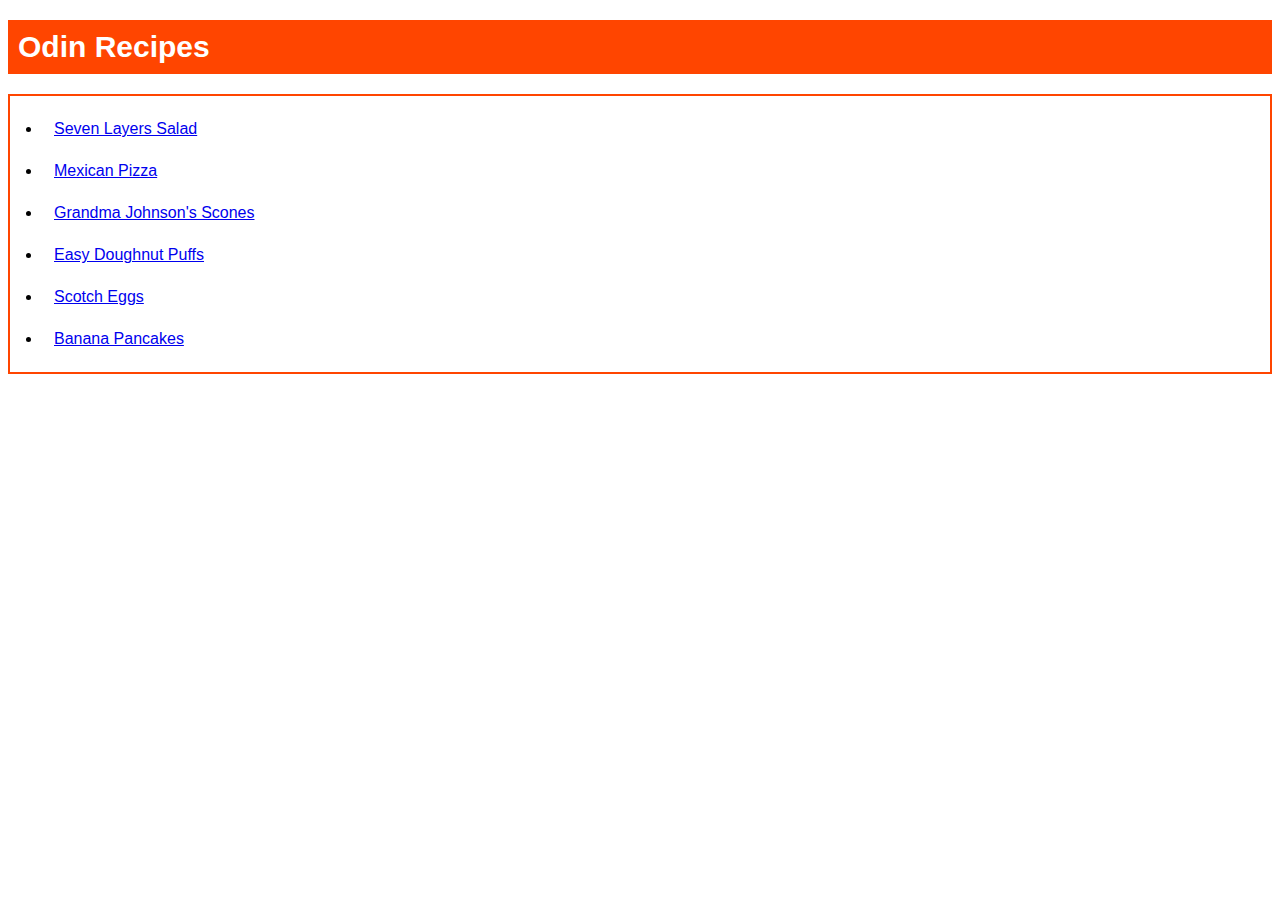
<file: index.html>
<!DOCTYPE html>
<html lang="en">
<head>
    <meta charset="UTF-8">
    <meta name="viewport" content="width=device-width, initial-scale=1.0">
    <title>Odin-recipes</title>

    <!-- css link -->
    <link rel="stylesheet" href="./CSS/homepage-styles.css">
</head>
<body>
    <h1>Odin Recipes</h1>

    <ul>
        <li>
            <a href="./recipes/seven-layer-salad.html">Seven Layers Salad</a>
        </li>
        <li>
            <a href="./recipes/mexican-pizza.html">Mexican Pizza</a>
        </li>
        <li>
            <a href="./recipes/grandma-johnson-scones.html">Grandma Johnson's Scones</a>
        </li>
        <li>
            <a href="./recipes/easy-doughnut-puffs.html">Easy Doughnut Puffs</a>
        </li>
        <li>
            <a href="./recipes/scotch-eggs.html">Scotch Eggs</a>
        </li>
        <li>
            <a href="./recipes/banana-pancakes.html">Banana Pancakes</a>
        </li>
    </ul>
</body>
</html>
</file>
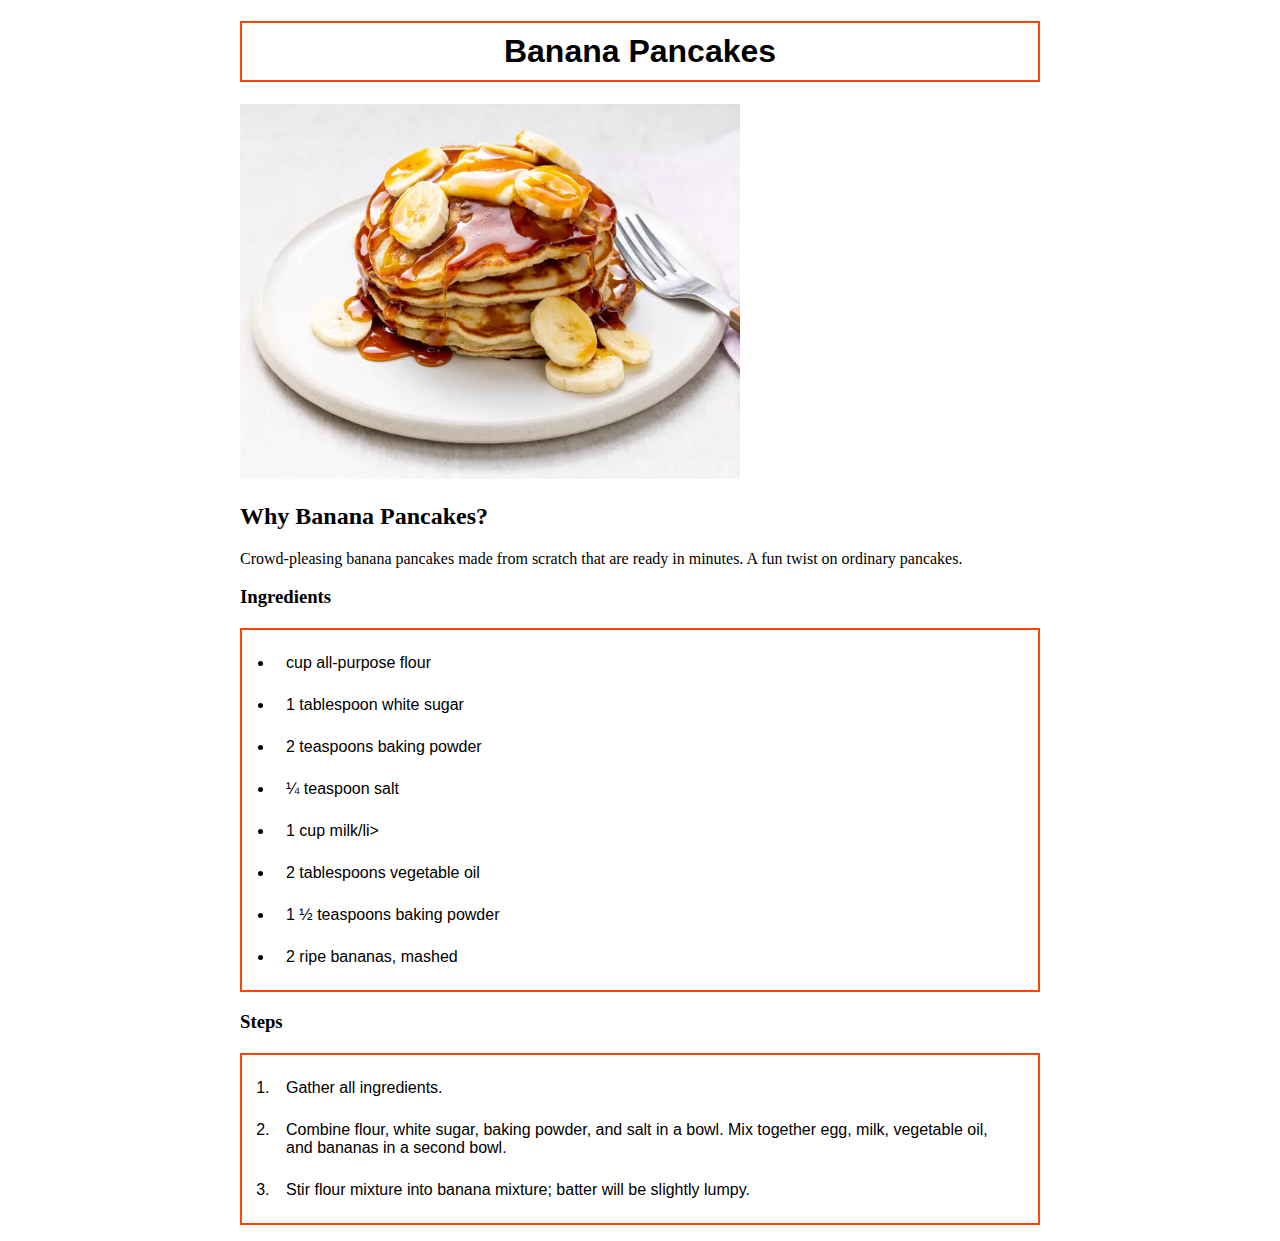
<file: recipes/banana-pancakes.html>
<!DOCTYPE html>
<html lang="en">
<head>
    <meta charset="UTF-8">
    <meta name="viewport" content="width=device-width, initial-scale=1.0">
    <title>Banana Pancakes Recipe</title>

    <link rel="stylesheet" href="../CSS/recipe-styles.css">
</head>
<body>
    <h1>Banana Pancakes</h1>

    <img src="./images/banana-pancakes.webp" alt="banana-pancakes picture" width="683" height="512">

    <!-- description header -->
    <h2>Why Banana Pancakes?</h2>
    <p>
        Crowd-pleasing banana pancakes made from scratch that are ready in minutes. A fun twist on ordinary pancakes.
    </p>

    <!-- ingredients -->

    <h3>Ingredients</h3>
    <ul>
        <li>cup all-purpose flour</li>
        <li>1 tablespoon white sugar</li>
        <li>2 teaspoons baking powder</li>
        <li>¼ teaspoon salt</li>
        <li>1 cup milk/li>
        <li>2 tablespoons vegetable oil</li>
        <li>1 ½ teaspoons baking powder</li>
        <li>2 ripe bananas, mashed</li>
    </ul>

    <!-- steps | ordered list-->
    <h3>Steps</h3>
    <ol>
        <li>Gather all ingredients.</li>
        <li>Combine flour, white sugar, baking powder, and salt in a bowl. Mix together egg, milk, vegetable oil, and bananas in a second bowl.</li>
        <li>Stir flour mixture into banana mixture; batter will be slightly lumpy.</li>
    </ol>
</body>
</html>
</file>
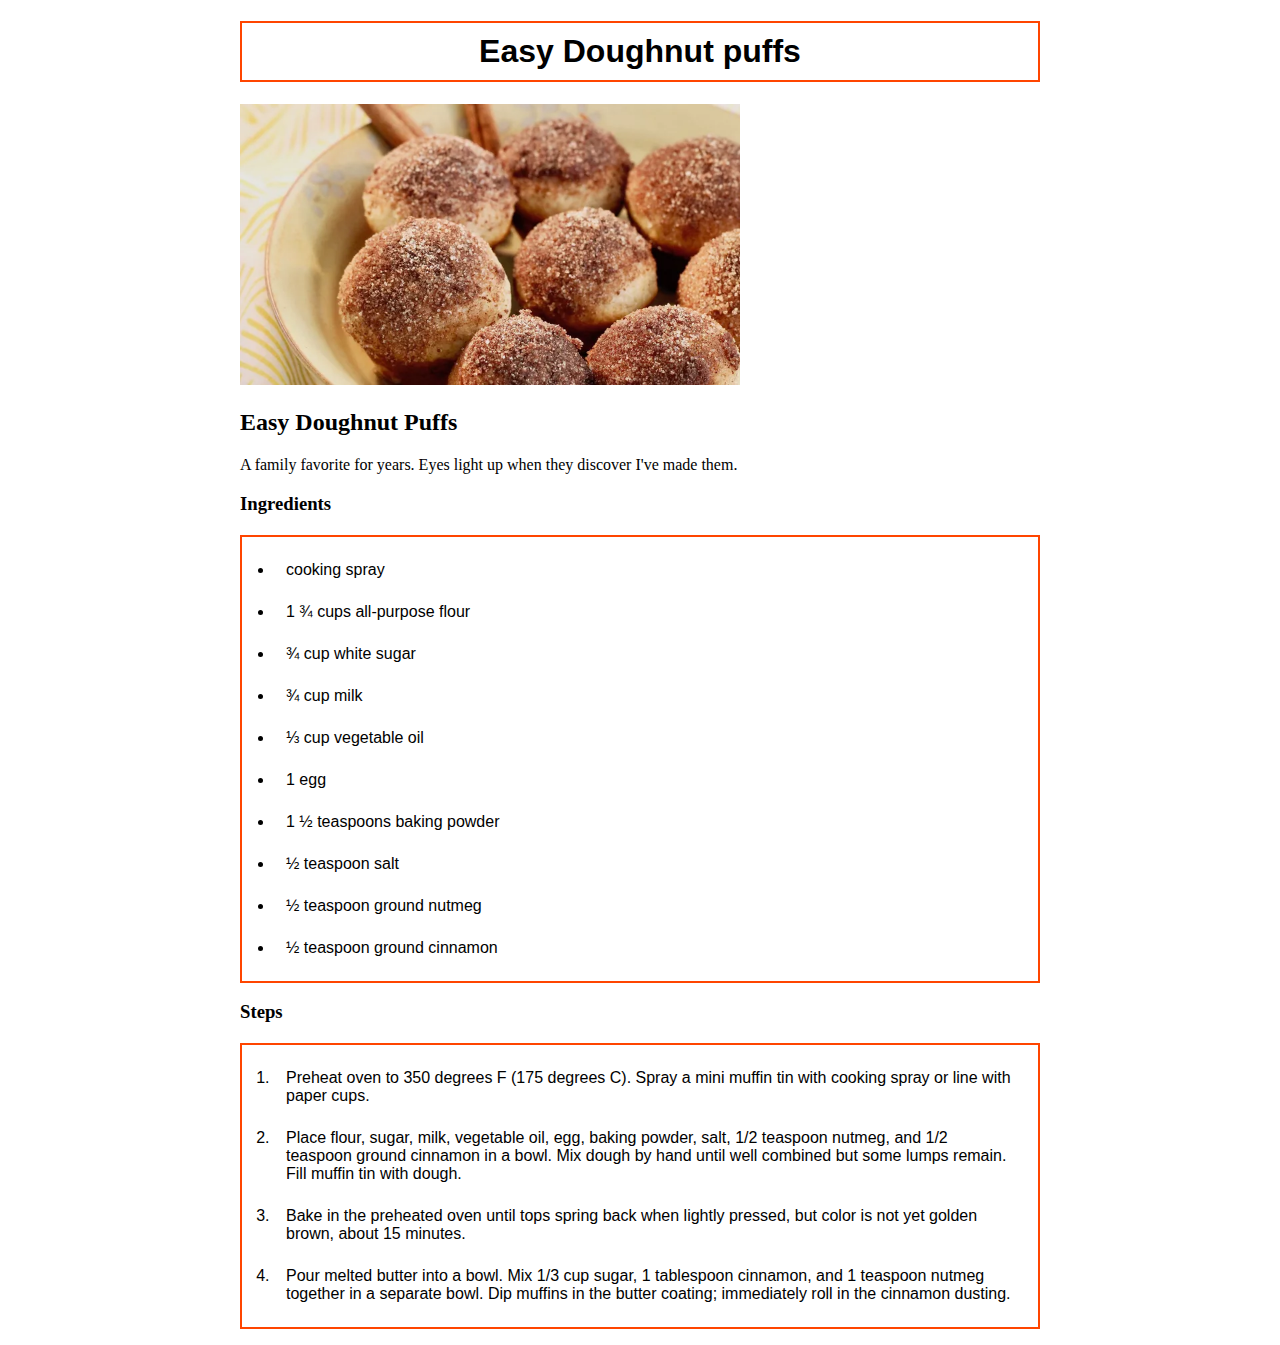
<file: recipes/easy-doughnut-puffs.html>
<!DOCTYPE html>
<html lang="en">
<head>
    <meta charset="UTF-8">
    <meta name="viewport" content="width=device-width, initial-scale=1.0">
    <title>Easy doughnut puffs Recipe</title>

    <link rel="stylesheet" href="../CSS/recipe-styles.css">
</head>
<body>
    <h1>Easy Doughnut puffs</h1>

    <img src="./images/easy-doughnut.webp" alt="easy-doughnut-puffs picture" width="750" height="422">

    <!-- description header -->
    <h2>Easy Doughnut Puffs</h2>
    <p>
        A family favorite for years. Eyes light up when they discover I've made them.
    </p>

    <!-- ingredients -->

    <h3>Ingredients</h3>
    <ul>
        <li>cooking spray</li>
        <li>1 ¾ cups all-purpose flour</li>
        <li>¾ cup white sugar</li>
        <li>¾ cup milk</li>
        <li>⅓ cup vegetable oil</li>
        <li>1 egg</li>
        <li>1 ½ teaspoons baking powder</li>
        <li>½ teaspoon salt</li>
        <li>½ teaspoon ground nutmeg</li>
        <li>½ teaspoon ground cinnamon</li>
    </ul>

    <!-- steps | ordered list-->
    <h3>Steps</h3>
    <ol>
        <li>Preheat oven to 350 degrees F (175 degrees C). Spray a mini muffin tin with cooking spray or line with paper cups.</li>
        <li>Place flour, sugar, milk, vegetable oil, egg, baking powder, salt, 1/2 teaspoon nutmeg, and 1/2 teaspoon ground cinnamon in a bowl. Mix dough by hand until well combined but some lumps remain. Fill muffin tin with dough.</li>
        <li>Bake in the preheated oven until tops spring back when lightly pressed, but color is not yet golden brown, about 15 minutes.</li>
        <li>Pour melted butter into a bowl. Mix 1/3 cup sugar, 1 tablespoon cinnamon, and 1 teaspoon nutmeg together in a separate bowl. Dip muffins in the butter coating; immediately roll in the cinnamon dusting.</li>
    </ol>
</body>
</html>
</file>
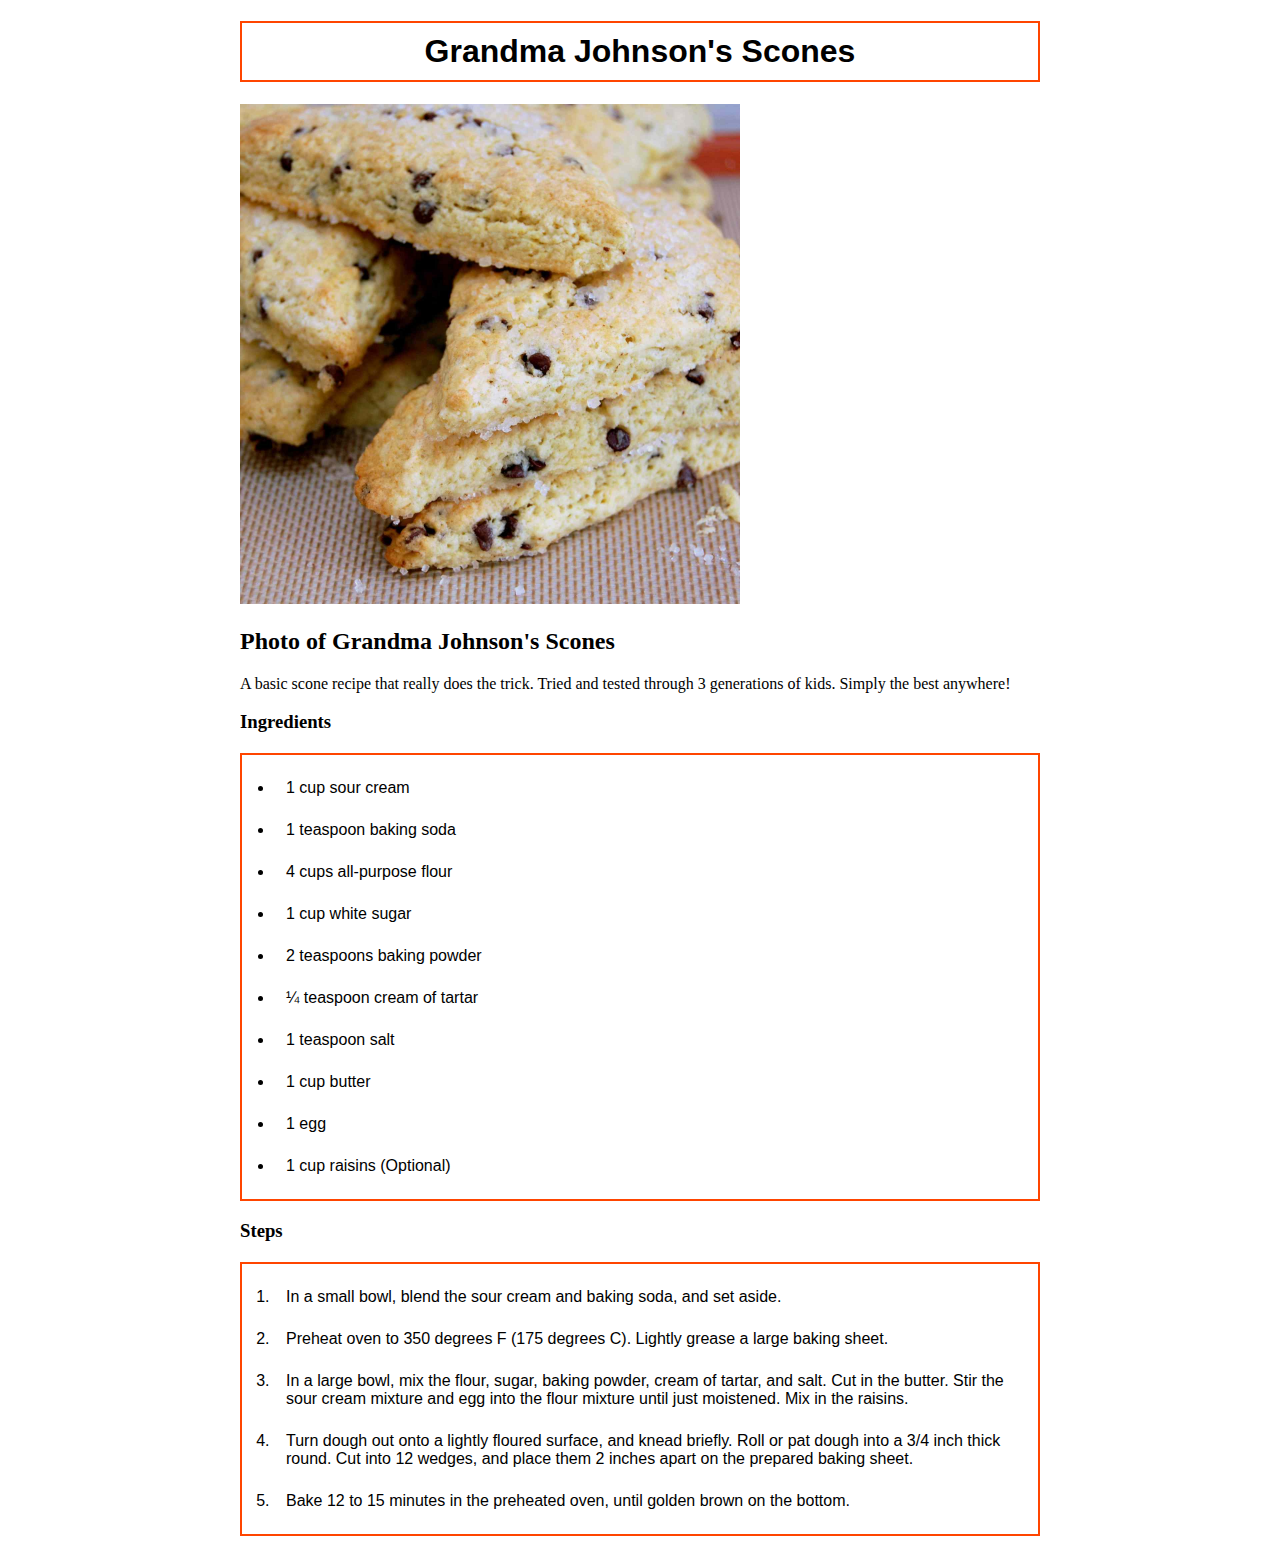
<file: recipes/grandma-johnson-scones.html>
<!DOCTYPE html>
<html lang="en">
<head>
    <meta charset="UTF-8">
    <meta name="viewport" content="width=device-width, initial-scale=1.0">
    <title>Grandma Johnson's scones Recipe</title>

    <link rel="stylesheet" href="../CSS/recipe-styles.css">
</head>
<body>
    <h1>Grandma Johnson's Scones</h1>

    <img src="./images/grandma-johnson's-scones.jpg" alt="grandma-johnson-scones picture" width="1500" height="1500">

    <!-- description header -->
    <h2>Photo of Grandma Johnson's Scones</h2>
    <p>
        A basic scone recipe that really does the trick. Tried and tested through 3 generations of kids. Simply the best anywhere!
    </p>

    <!-- ingredients -->

    <h3>Ingredients</h3>

    <ul>
        <li>1 cup sour cream</li>
        <li>1 teaspoon baking soda</li>
        <li>4 cups all-purpose flour</li>
        <li>1 cup white sugar</li>
        <li>2 teaspoons baking powder</li>
        <li>¼ teaspoon cream of tartar</li>
        <li>1 teaspoon salt</li>
        <li>1 cup butter</li>
        <li>1 egg</li>
        <li>1 cup raisins (Optional)</li>
    </ul>

    <!-- steps | ordered list-->
    <h3>Steps</h3>
    <ol>
        <li>In a small bowl, blend the sour cream and baking soda, and set aside.</li>
        <li>Preheat oven to 350 degrees F (175 degrees C). Lightly grease a large baking sheet.</li>
        <li>In a large bowl, mix the flour, sugar, baking powder, cream of tartar, and salt. Cut in the butter. Stir the sour cream mixture and egg into the flour mixture until just moistened. Mix in the raisins.</li>
        <li>Turn dough out onto a lightly floured surface, and knead briefly. Roll or pat dough into a 3/4 inch thick round. Cut into 12 wedges, and place them 2 inches apart on the prepared baking sheet.</li>
        <li>Bake 12 to 15 minutes in the preheated oven, until golden brown on the bottom.</li>
    </ol>
</body>
</html>
</file>
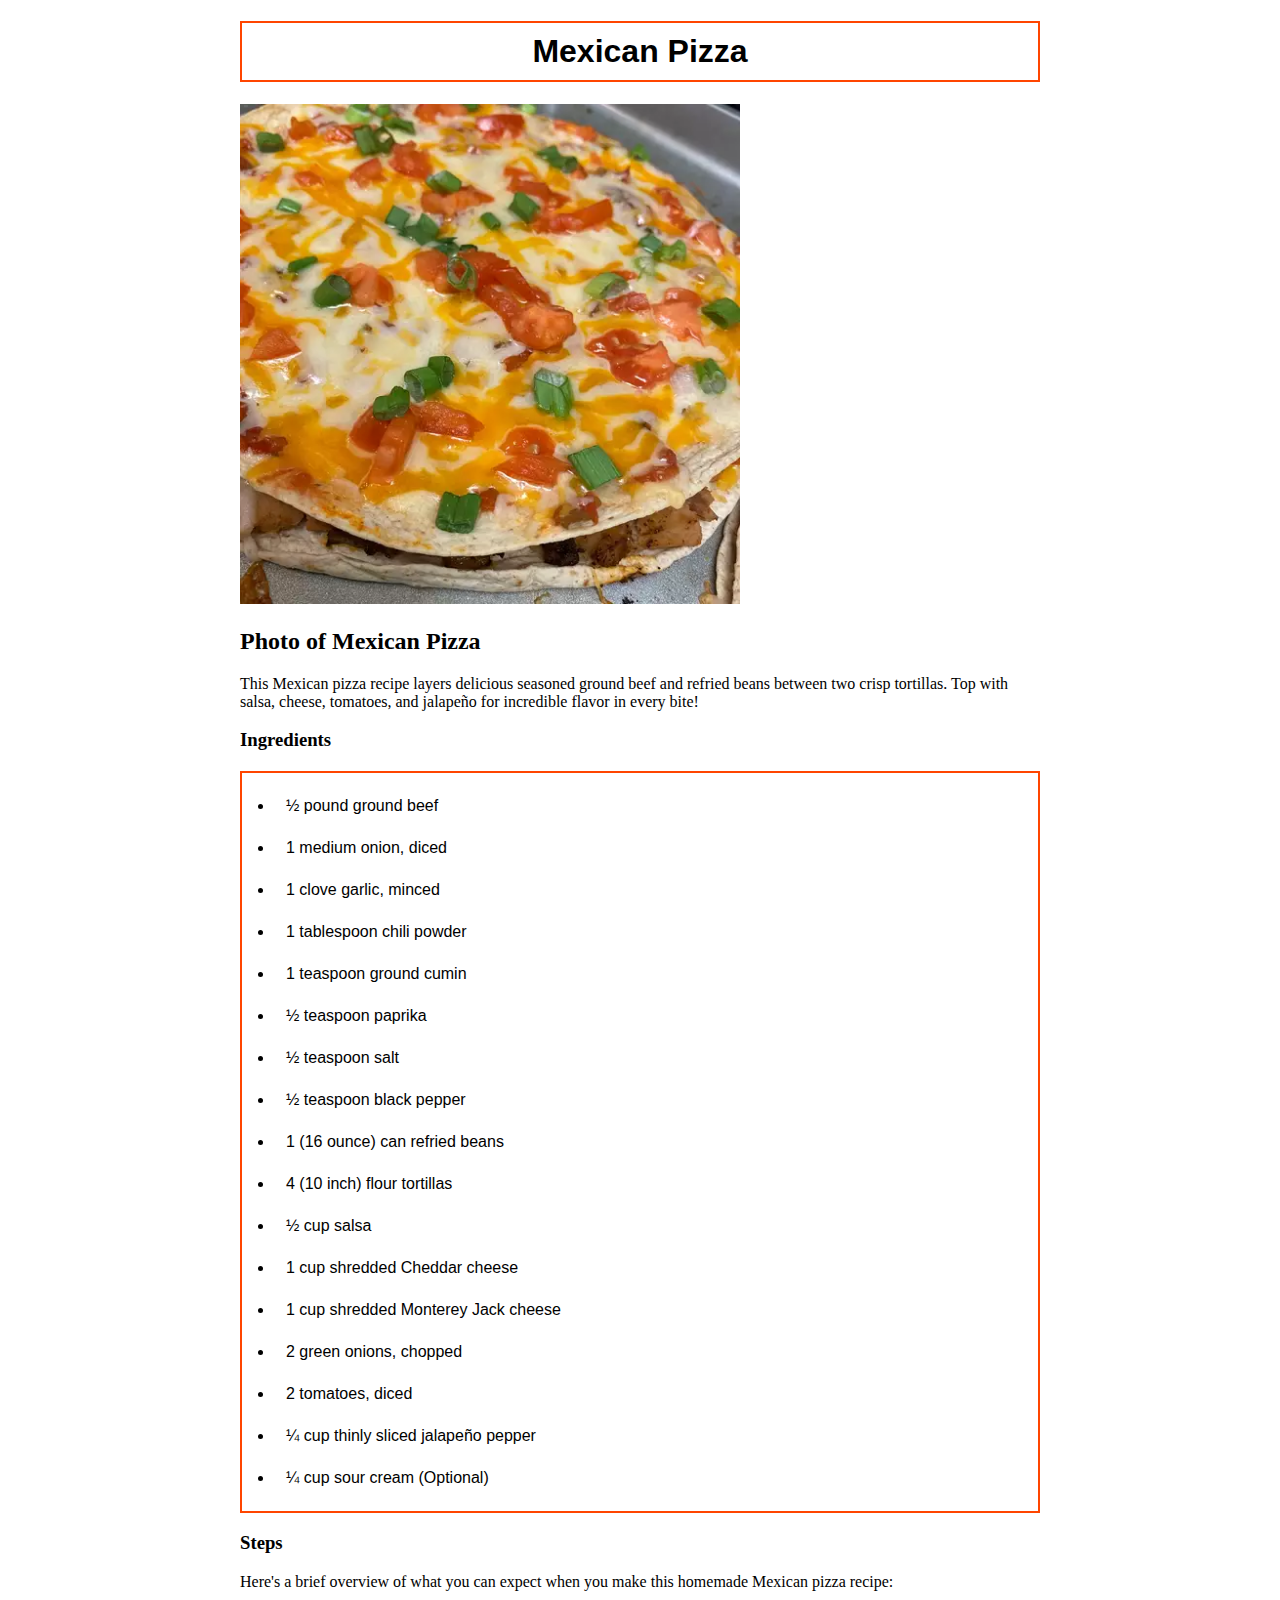
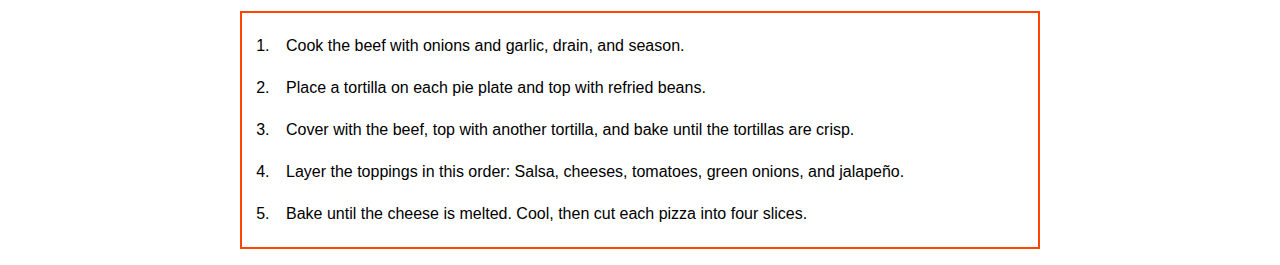
<file: recipes/mexican-pizza.html>
<!DOCTYPE html>
<html lang="en">
<head>
    <meta charset="UTF-8">
    <meta name="viewport" content="width=device-width, initial-scale=1.0">
    <title>Mexican pizza Recipe</title>

    <link rel="stylesheet" href="../CSS/recipe-styles.css">
</head>
<body>
    <h1>Mexican Pizza</h1>

    <img src="./images/mexican-pizza.webp" alt="mexican-pizza picture" width="512" height="512">

    <!-- description header  -->
    <h2>Photo of Mexican Pizza</h2>
    <p>
        This Mexican pizza recipe layers delicious seasoned ground beef and refried beans between two crisp tortillas. Top with salsa, cheese, tomatoes, and jalapeño for incredible flavor in every bite!
    </p>

    <!-- ingredients -->

    <h3>Ingredients</h3>
    <!-- an unordered list  -->
    <ul>
        <li>½ pound ground beef</li>
        <li>1 medium onion, diced</li>
        <li>1 clove garlic, minced</li>
        <li>1 tablespoon chili powder</li>
        <li>1 teaspoon ground cumin</li>
        <li>½ teaspoon paprika</li>
        <li>½ teaspoon salt</li>
        <li>½ teaspoon black pepper</li>
        <li>1 (16 ounce) can refried beans</li>
        <li>4 (10 inch) flour tortillas</li>
        <li>½ cup salsa</li>
        <li>1 cup shredded Cheddar cheese</li>
        <li>1 cup shredded Monterey Jack cheese</li>
        <li>2 green onions, chopped</li>
        <li>2 tomatoes, diced</li>
        <li>¼ cup thinly sliced jalapeño pepper</li>
        <li>¼ cup sour cream (Optional)</li>
    </ul>

    <!-- steps | ordered list-->
    <h3>Steps</h3>
    <p>
        Here's a brief overview of what you can expect when you make this homemade Mexican pizza recipe:
    </p>
    <ol>
        <li>Cook the beef with onions and garlic, drain, and season.</li>
        <li>Place a tortilla on each pie plate and top with refried beans.</li>
        <li>Cover with the beef, top with another tortilla, and bake until the tortillas are crisp.</li>
        <li>Layer the toppings in this order: Salsa, cheeses, tomatoes, green onions, and jalapeño.</li>
        <li>Bake until the cheese is melted. Cool, then cut each pizza into four slices.</li>
    </ol>
</body>
</html>
</file>
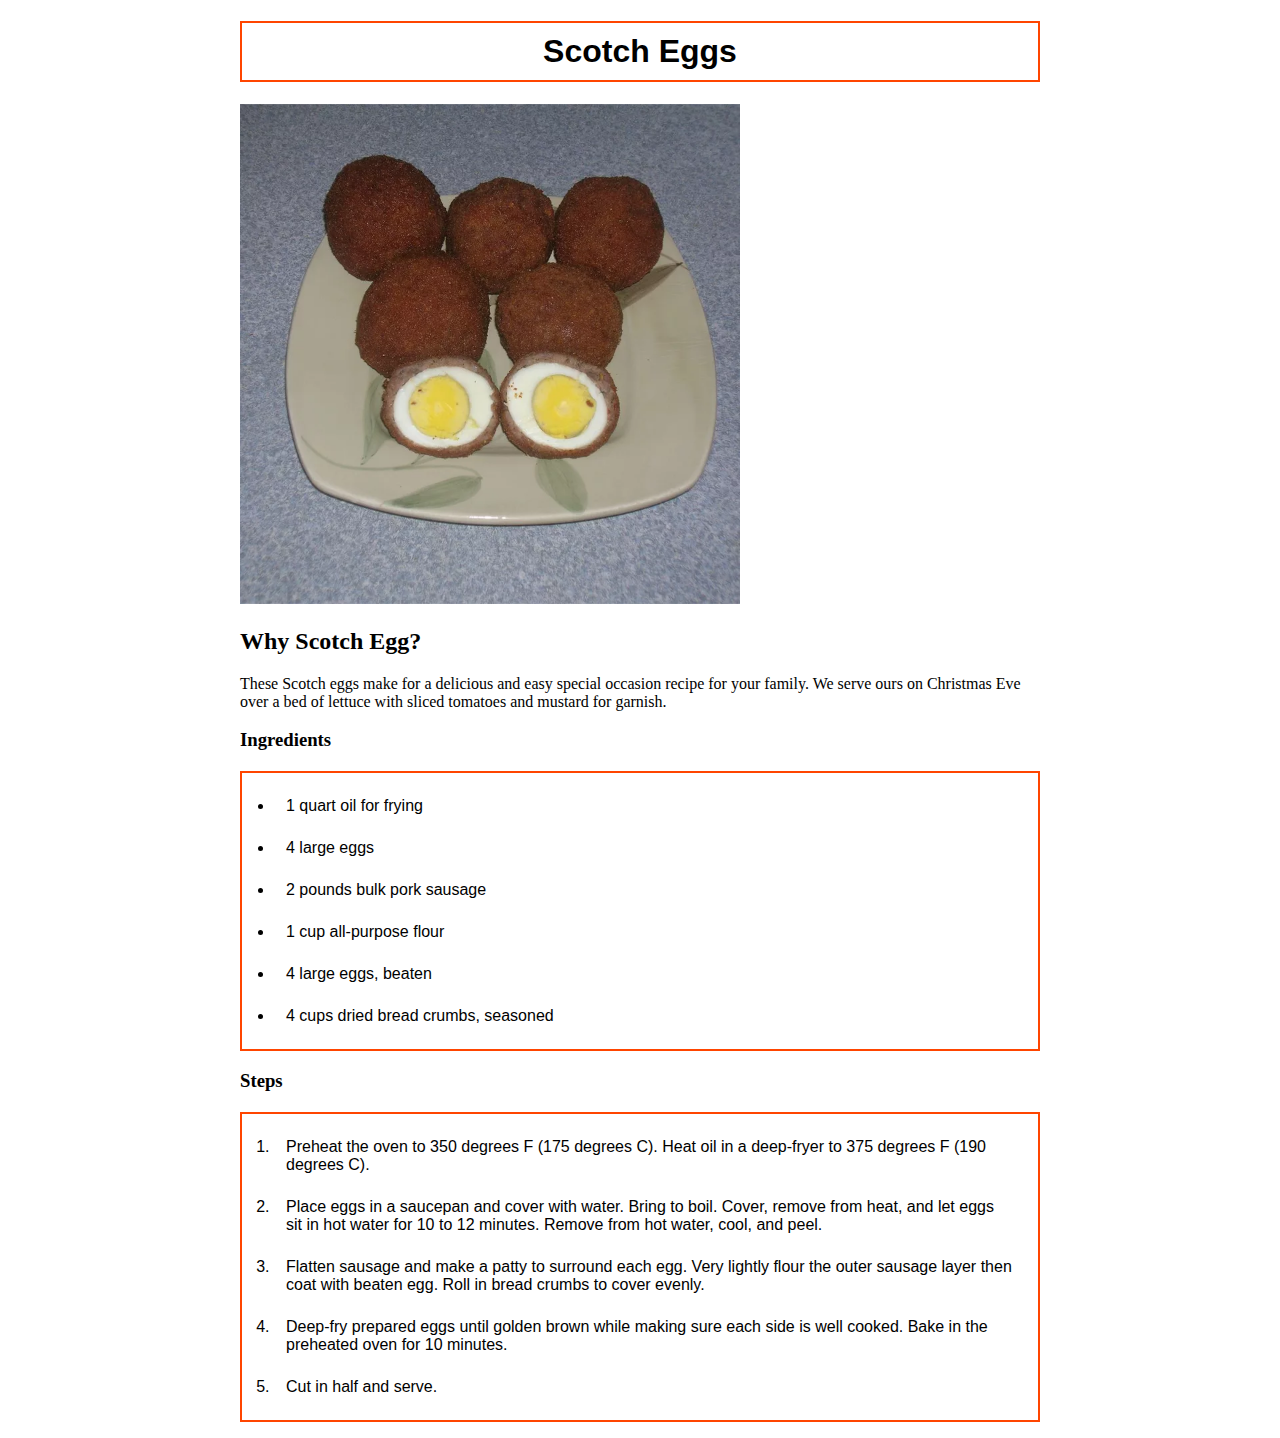
<file: recipes/scotch-eggs.html>
<!DOCTYPE html>
<html lang="en">
<head>
    <meta charset="UTF-8">
    <meta name="viewport" content="width=device-width, initial-scale=1.0">
    <title>Scotch Eggs Recipe</title>

    <link rel="stylesheet" href="../CSS/recipe-styles.css">
</head>
<body>
    <h1>Scotch Eggs</h1>

    <img src="./images/scot-egg.webp" alt="scot-egg picture" width="750" height="750">

    <!-- description header -->
    <h2>Why Scotch Egg?</h2>
    <p>
        These Scotch eggs make for a delicious and easy special occasion recipe for your family. We serve ours on Christmas Eve over a bed of lettuce with sliced tomatoes and mustard for garnish.
    </p>

    <!-- ingredients -->

    <h3>Ingredients</h3>
    <ul>
        <li>1 quart oil for frying</li>
        <li>4 large eggs</li>
        <li>2 pounds bulk pork sausage</li>
        <li>1 cup all-purpose flour</li>
        <li>4 large eggs, beaten</li>
        <li>4 cups dried bread crumbs, seasoned</li>
    </ul>

    <!-- steps | ordered list-->
    <h3>Steps</h3>
    <ol>
        <li>Preheat the oven to 350 degrees F (175 degrees C). Heat oil in a deep-fryer to 375 degrees F (190 degrees C).</li>
        <li>Place eggs in a saucepan and cover with water. Bring to boil. Cover, remove from heat, and let eggs sit in hot water for 10 to 12 minutes. Remove from hot water, cool, and peel.</li>
        <li>Flatten sausage and make a patty to surround each egg. Very lightly flour the outer sausage layer then coat with beaten egg. Roll in bread crumbs to cover evenly.</li>
        <li>Deep-fry prepared eggs until golden brown while making sure each side is well cooked. Bake in the preheated oven for 10 minutes.</li>
        <li>Cut in half and serve.</li>
    </ol>
</body>
</html>
</file>
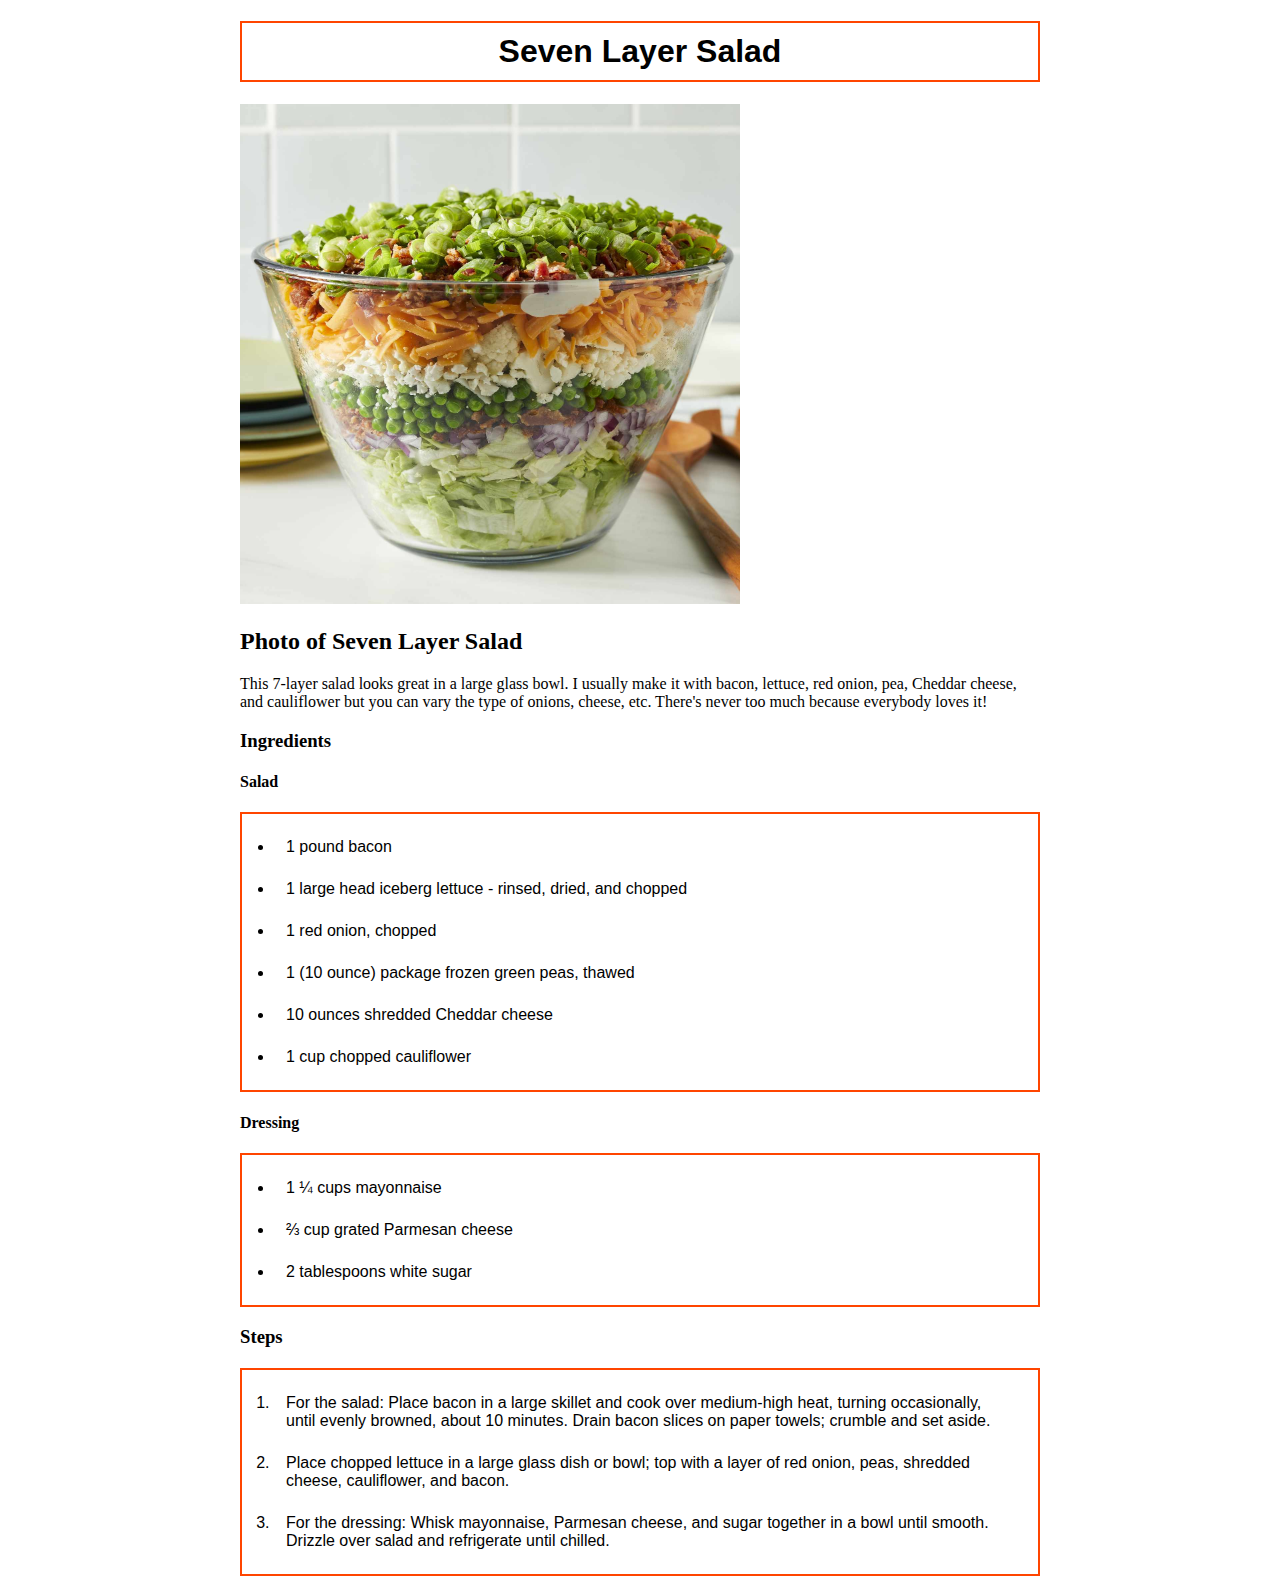
<file: recipes/seven-layer-salad.html>
<!DOCTYPE html>
<html lang="en">
<head>
    <meta charset="UTF-8">
    <meta name="viewport" content="width=device-width, initial-scale=1.0">
    <title>Seven layers Salad Recipe</title>

    <link rel="stylesheet" href="../CSS/recipe-styles.css">
</head>
<body>
    <h1>Seven Layer Salad</h1>

    <img src="./images/7-layers-salad.jpg" alt="7-layers-salad picture" width="1500" height="1501">
    <!-- description heading -->
    <h2>Photo of Seven Layer Salad</h2>

    <p>
        This 7-layer salad looks great in a large glass bowl. I usually make it with bacon, lettuce, red onion, pea, Cheddar cheese, and cauliflower but you can vary the type of onions, cheese, etc. There's never too much because everybody loves it!
    </p>

    <!-- ingredients -->

        
    <h3>Ingredients</h3>
    <!-- unordered list -->
    <h4>Salad</h4>
    <ul>
        <li>1 pound bacon</li>
        <li>1 large head iceberg lettuce - rinsed, dried, and chopped</li>
        <li>1 red onion, chopped</li>
        <li>1 (10 ounce) package frozen green peas, thawed</li>
        <li>10 ounces shredded Cheddar cheese</li>
        <li>1 cup chopped cauliflower</li>
    </ul>

    <h4>Dressing</h4>
    <ul>
        <li>1 ¼ cups mayonnaise</li>
        <li>⅔ cup grated Parmesan cheese</li>
        <li>2 tablespoons white sugar</li>
    </ul>


    <!-- steps | ordered list-->
    <h3>Steps</h3>
    <ol>
        <li>For the salad: Place bacon in a large skillet and cook over medium-high heat, turning occasionally, until evenly browned, about 10 minutes. Drain bacon slices on paper towels; crumble and set aside.</li>
        <li>Place chopped lettuce in a large glass dish or bowl; top with a layer of red onion, peas, shredded cheese, cauliflower, and bacon.</li>
        <li>For the dressing: Whisk mayonnaise, Parmesan cheese, and sugar together in a bowl until smooth. Drizzle over salad and refrigerate until chilled.</li>
    </ol>
</body>
</html>
</file>
<file: CSS/homepage-styles.css>
/* general style */
body{
    text-align: left;
}

h1{
    font-size: 30px;
    font-family:'Lucida Sans', 'Lucida Sans Regular', 'Lucida Grande', 'Lucida Sans Unicode', Geneva, Verdana, sans-serif;
    color: white;
    background: orangered;
    padding: 10px;
}

ul{
    font-family: Arial, Helvetica, sans-serif;
    border: 2px solid orangered;
    margin-top: 20px;
    padding: 12px;
}

li{
    padding: 12px;
    margin-left: 20px;
}
</file>
<file: CSS/recipe-styles.css>
body{
    width: 800px;
    margin: 0 auto;
}

h1{
    text-align: center;
    font-family: Arial, Helvetica, sans-serif;
    border: 2px solid orangered;
    padding: 10px;
}

img{
    width: 500px;
    height: auto;
}

ul, ol{
    font-family: Verdana, Geneva, Tahoma, sans-serif;
    font-family: Arial, Helvetica, sans-serif;
    border: 2px solid orangered;
    margin-top: 20px;
    padding: 12px;
}


li{
    padding: 12px;
    margin-left: 20px;
}
</file>
